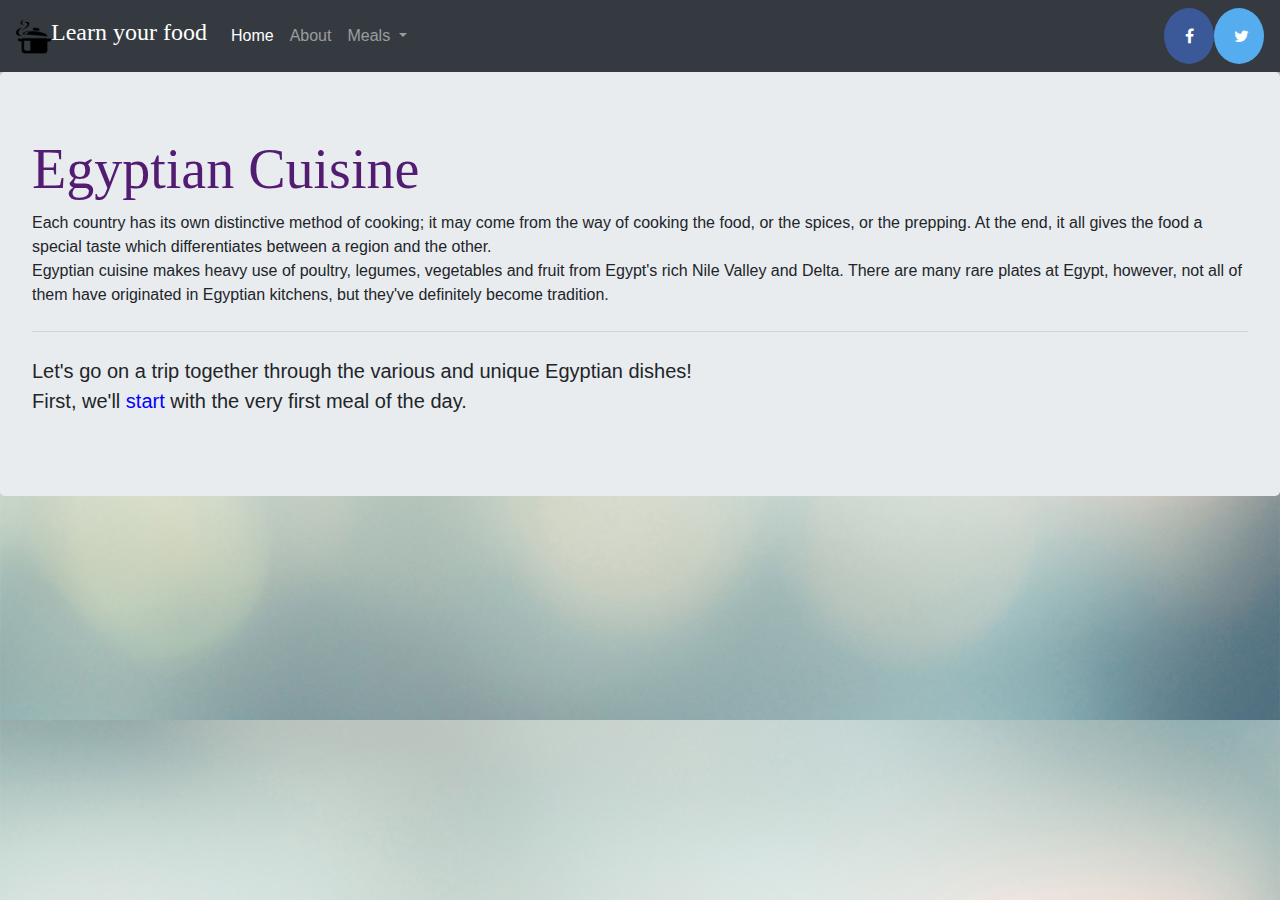
<file: index.html>
<!DOCTYPE html>
<html lang="en" dir="ltr">
  <head>
    <meta charset="utf-8">
    <meta name="viewport" content="width=device-width, initial-scale=1, shrink-to-fit=no">
    <title> Egyptian Cuisine </title>
    <link rel="stylesheet" href="https://cdn.jsdelivr.net/npm/bootstrap@4.0.0/dist/css/bootstrap.min.css" integrity="sha384-Gn5384xqQ1aoWXA+058RXPxPg6fy4IWvTNh0E263XmFcJlSAwiGgFAW/dAiS6JXm" crossorigin="anonymous">
    <link rel="stylesheet" href="style.css">
    <link rel="stylesheet" href="https://cdnjs.cloudflare.com/ajax/libs/font-awesome/4.7.0/css/font-awesome.min.css">
  </head>
  <body>

    <nav class="navbar navbar-expand-lg navbar-dark bg-dark">
      <img src="./img/logo3.png" alt="logo" class="logo">
      <a class="navbar-brand" href="index.html"> <h4> Learn your food </h4> </a>
      <button class="navbar-toggler" type="button" data-toggle="collapse" data-target="#navbarSupportedContent" aria-controls="navbarSupportedContent" aria-expanded="false" aria-label="Toggle navigation">
        <span class="navbar-toggler-icon"></span>
      </button>

      <div class="collapse navbar-collapse" id="navbarSupportedContent">
        <ul class="navbar-nav mr-auto">
          <li class="nav-item active">
            <a class="nav-link" href="index.html">Home <span class="sr-only">(current)</span></a>
          </li>
          <li class="nav-item">
            <a class="nav-link" href="about.html">About</a>
          </li>
          <li class="nav-item dropdown">
            <a class="nav-link dropdown-toggle" href="#" id="navbarDropdown" role="button" data-toggle="dropdown" aria-haspopup="true" aria-expanded="false">
              Meals
            </a>
            <div class="dropdown-menu" aria-labelledby="navbarDropdown">
              <a class="dropdown-item" href="breakfast.html">Breakfast</a>
              <a class="dropdown-item" href="dinner.html">Dinner</a>
              <a class="dropdown-item" href="dessert.html">Dessert</a>
            </div>
          </li>
        </ul>
        <a href="https://www.facebook.com/" class="fa fa-facebook"></a>
        <a href="https://twitter.com/" class="fa fa-twitter"></a>
      </div>
    </nav>


    <div class="jumbotron">
      <h1 class="display-4">Egyptian Cuisine</h1>
      <p> Each country has its own distinctive method of cooking; it may come from the way of cooking the food, or the spices, or the prepping. At the end, it all gives the food a special taste which differentiates between a region and the other.
        <br>Egyptian cuisine makes heavy use of poultry, legumes, vegetables and fruit from Egypt's rich Nile Valley and Delta. There are many rare plates at Egypt, however, not all of them have originated in Egyptian kitchens, but they've definitely become tradition. </p>

      <hr class="my-4"> <!-- 3ashan y3mel line fel nos -->
      <p class="lead">Let's go on a trip together through the various and unique Egyptian dishes! <br>First, we'll
        <a href="breakfast.html"> start </a>
        with the very first meal of the day. </p>
    </div>





    <script src="https://code.jquery.com/jquery-3.2.1.slim.min.js" integrity="sha384-KJ3o2DKtIkvYIK3UENzmM7KCkRr/rE9/Qpg6aAZGJwFDMVNA/GpGFF93hXpG5KkN" crossorigin="anonymous"></script>
    <script src="https://cdn.jsdelivr.net/npm/popper.js@1.12.9/dist/umd/popper.min.js" integrity="sha384-ApNbgh9B+Y1QKtv3Rn7W3mgPxhU9K/ScQsAP7hUibX39j7fakFPskvXusvfa0b4Q" crossorigin="anonymous"></script>
    <script src="https://cdn.jsdelivr.net/npm/bootstrap@4.0.0/dist/js/bootstrap.min.js" integrity="sha384-JZR6Spejh4U02d8jOt6vLEHfe/JQGiRRSQQxSfFWpi1MquVdAyjUar5+76PVCmYl" crossorigin="anonymous"></script>
  </body>
</html>
</file>
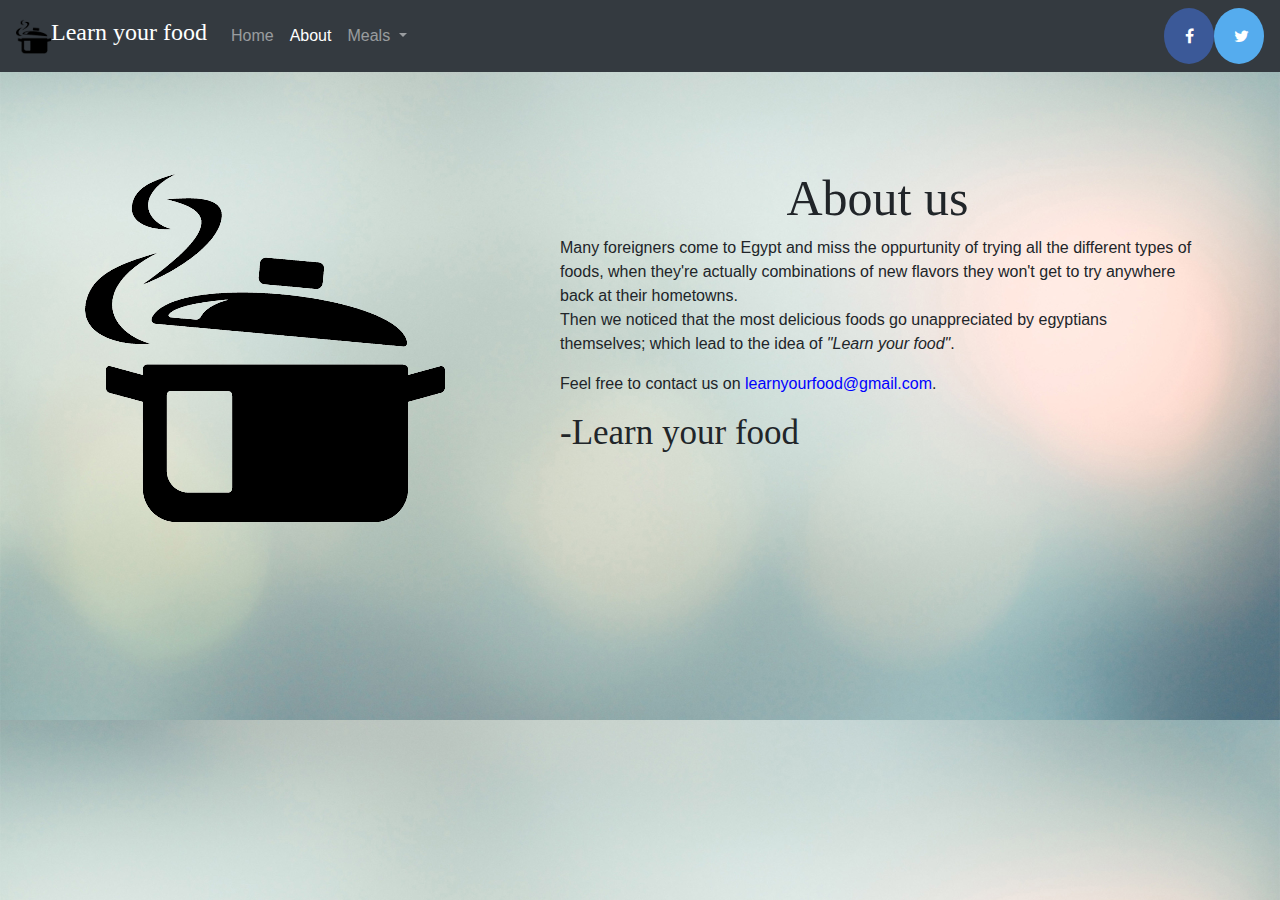
<file: about.html>
<!DOCTYPE html>
<html lang="en" dir="ltr">
  <head>
    <meta charset="utf-8">
    <meta name="viewport" content="width=device-width, initial-scale=1, shrink-to-fit=no">
    <title> Egyptian Cuisine </title>
    <link rel="stylesheet" href="https://cdn.jsdelivr.net/npm/bootstrap@4.0.0/dist/css/bootstrap.min.css" integrity="sha384-Gn5384xqQ1aoWXA+058RXPxPg6fy4IWvTNh0E263XmFcJlSAwiGgFAW/dAiS6JXm" crossorigin="anonymous">
    <link rel="stylesheet" href="style.css">
    <link rel="stylesheet" href="https://cdnjs.cloudflare.com/ajax/libs/font-awesome/4.7.0/css/font-awesome.min.css">
  </head>
  <body>

    <nav class="navbar navbar-expand-lg navbar-dark bg-dark">
      <img src="./img/logo3.png" alt="logo" class="logo">
      <a class="navbar-brand" href="index.html"> <h4> Learn your food </h4> </a>
      <button class="navbar-toggler" type="button" data-toggle="collapse" data-target="#navbarSupportedContent" aria-controls="navbarSupportedContent" aria-expanded="false" aria-label="Toggle navigation">
        <span class="navbar-toggler-icon"></span>
      </button>

      <div class="collapse navbar-collapse" id="navbarSupportedContent">
        <ul class="navbar-nav mr-auto">
          <li class="nav-item ">
            <a class="nav-link" href="index.html">Home <span class="sr-only">(current)</span></a>
          </li>
          <li class="nav-item active">
            <a class="nav-link" href="about.html">About</a>
          </li>
          <li class="nav-item dropdown">
            <a class="nav-link dropdown-toggle" href="#" id="navbarDropdown" role="button" data-toggle="dropdown" aria-haspopup="true" aria-expanded="false">
              Meals
            </a>
            <div class="dropdown-menu" aria-labelledby="navbarDropdown">
              <a class="dropdown-item" href="breakfast.html">Breakfast</a>
              <a class="dropdown-item" href="dinner.html">Dinner</a>
              <a class="dropdown-item" href="dessert.html">Dessert</a>
            </div>
          </li>
        </ul>
        <a href="https://www.facebook.com/" class="fa fa-facebook"></a>
        <a href="https://twitter.com/" class="fa fa-twitter"></a>
      </div>
    </nav>

    <br><br><br><br>
    <div class="container">
      <div class="row text-left">
        <div class="col-md-5">
          <img src="./img/logo3.png" alt="logo" >
        </div>
        <div class="col-md-7">
          <h1>About us </h1>
          <p> Many foreigners come to Egypt and miss the oppurtunity of trying all the different types of foods, when they're actually combinations of new flavors they won't get to try anywhere back at their hometowns.
            <br>Then we noticed that the most delicious foods go unappreciated by egyptians themselves; which lead to the idea of <i>"Learn your food"</i>.

          <p>Feel free to contact us on <a href="https://www.gmail.com/"> learnyourfood@gmail.com</a>.</p>
          <h4 class="change"> -Learn your food </h4>


    <script src="https://code.jquery.com/jquery-3.2.1.slim.min.js" integrity="sha384-KJ3o2DKtIkvYIK3UENzmM7KCkRr/rE9/Qpg6aAZGJwFDMVNA/GpGFF93hXpG5KkN" crossorigin="anonymous"></script>
    <script src="https://cdn.jsdelivr.net/npm/popper.js@1.12.9/dist/umd/popper.min.js" integrity="sha384-ApNbgh9B+Y1QKtv3Rn7W3mgPxhU9K/ScQsAP7hUibX39j7fakFPskvXusvfa0b4Q" crossorigin="anonymous"></script>
    <script src="https://cdn.jsdelivr.net/npm/bootstrap@4.0.0/dist/js/bootstrap.min.js" integrity="sha384-JZR6Spejh4U02d8jOt6vLEHfe/JQGiRRSQQxSfFWpi1MquVdAyjUar5+76PVCmYl" crossorigin="anonymous"></script>
  </body>
</html>
</file>
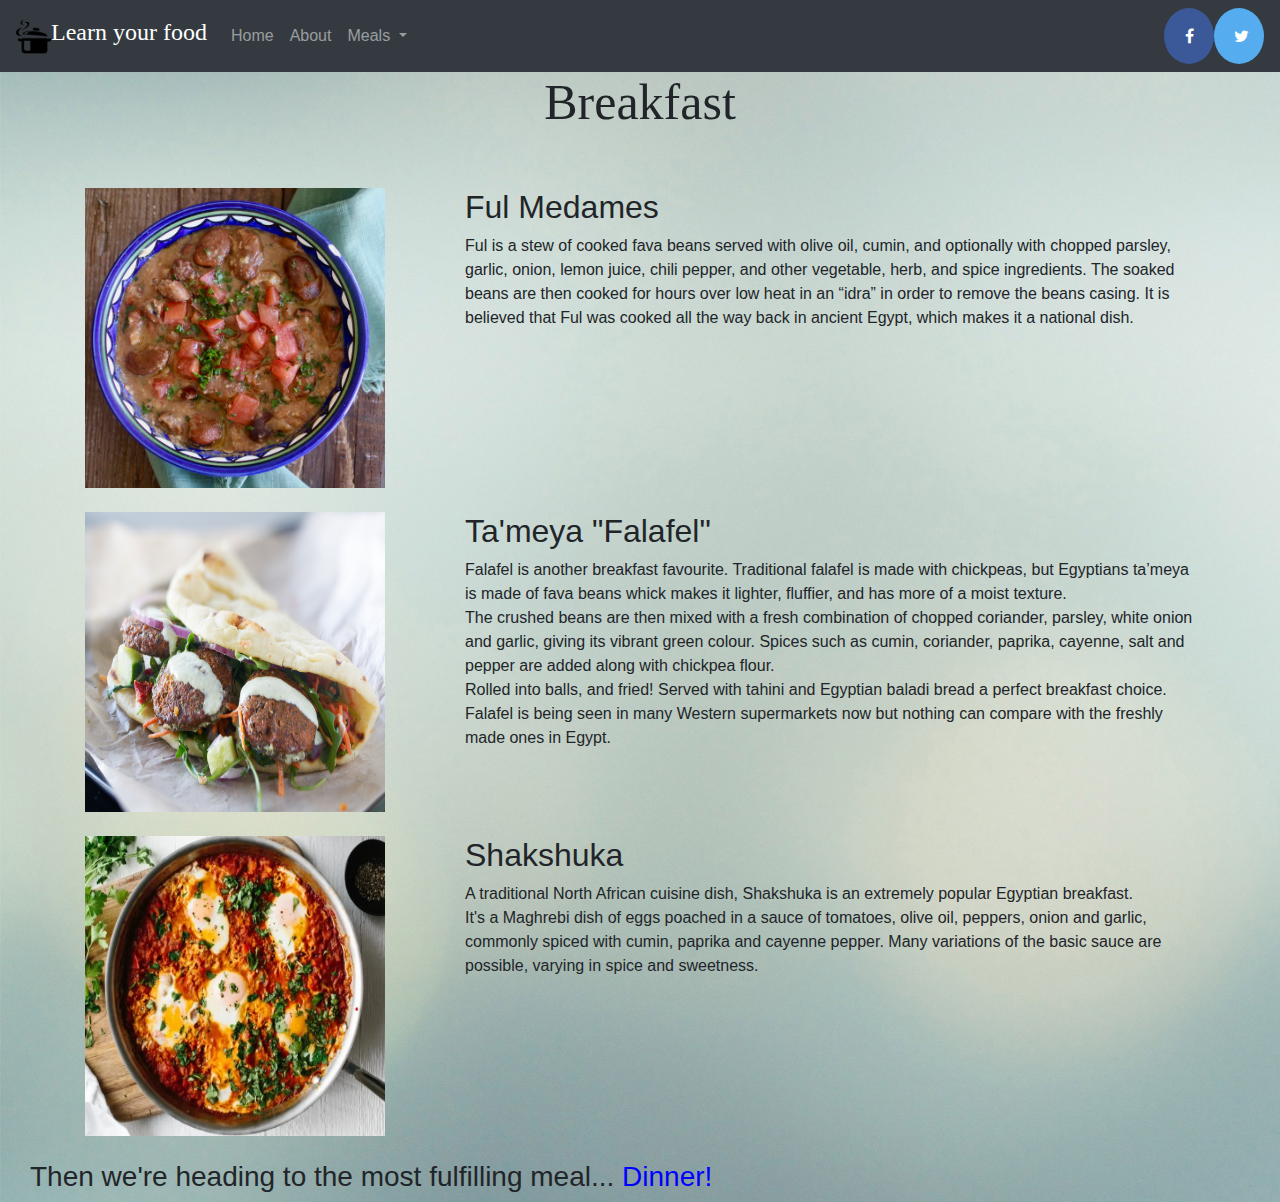
<file: breakfast.html>
<!DOCTYPE html>
<html lang="en" dir="ltr">
  <head>
    <meta charset="utf-8">
    <meta name="viewport" content="width=device-width, initial-scale=1, shrink-to-fit=no">
    <title> Egyptian Cuisine </title>
    <link rel="stylesheet" href="https://cdn.jsdelivr.net/npm/bootstrap@4.0.0/dist/css/bootstrap.min.css" integrity="sha384-Gn5384xqQ1aoWXA+058RXPxPg6fy4IWvTNh0E263XmFcJlSAwiGgFAW/dAiS6JXm" crossorigin="anonymous">
    <link rel="stylesheet" href="style.css">
    <link rel="stylesheet" href="https://cdnjs.cloudflare.com/ajax/libs/font-awesome/4.7.0/css/font-awesome.min.css">
  </head>
  <body>

    <nav class="navbar navbar-expand-lg navbar-dark bg-dark">
      <img src="./img/logo3.png" alt="logo" class="logo">
      <a class="navbar-brand" href="index.html"> <h4> Learn your food </h4> </a>
      <button class="navbar-toggler" type="button" data-toggle="collapse" data-target="#navbarSupportedContent" aria-controls="navbarSupportedContent" aria-expanded="false" aria-label="Toggle navigation">
        <span class="navbar-toggler-icon"></span>
      </button>

      <div class="collapse navbar-collapse" id="navbarSupportedContent">
        <ul class="navbar-nav mr-auto">
          <li class="nav-item">
            <a class="nav-link" href="index.html">Home <span class="sr-only">(current)</span></a>
          </li>
          <li class="nav-item">
            <a class="nav-link" href="about.html">About</a>
          </li>
          <li class="nav-item dropdown">
            <a class="nav-link dropdown-toggle" href="#" id="navbarDropdown" role="button" data-toggle="dropdown" aria-haspopup="true" aria-expanded="false">
              Meals
            </a>
            <div class="dropdown-menu" aria-labelledby="navbarDropdown">
              <a class="dropdown-item active" href="breakfast.html">Breakfast</a>
              <a class="dropdown-item" href="dinner.html">Dinner</a>
              <a class="dropdown-item" href="dessert.html">Dessert</a>
            </div>
          </li>
        </ul>
        <a href="https://www.facebook.com/" class="fa fa-facebook"></a>
        <a href="https://twitter.com/" class="fa fa-twitter"></a>
      </div>
    </nav>


    <h1> Breakfast </h1>
    <br><br>
    <div class="container">
      <div class="row text-left">
        <div class="col-md-4">
          <img src="./img/ful2.jpeg" alt="Ful Medames" class="imgbk">
        </div>
        <div class="col-md-8">
          <h2> Ful Medames </h2>
          <p>Ful is a stew of cooked fava beans served with olive oil, cumin, and optionally with chopped parsley, garlic, onion, lemon juice, chili pepper, and other vegetable, herb, and spice ingredients. The soaked beans are then cooked for hours over low heat in an “idra” in order to remove the beans casing. It is believed that Ful was cooked all the way back in ancient Egypt, which makes it a national dish. </p>
        </div>
      </div>
    </div>
    <br>
    <div class="container">
      <div class="row text-left">
        <div class="col-md-4">
          <img src="./img/falafel.jpg" alt="Taameya" class="imgbk">
        </div>
        <div class="col-md-8">
          <h2> Ta'meya "Falafel"</h2>
          <p>Falafel is another breakfast favourite. Traditional falafel is made with chickpeas, but Egyptians ta’meya is made of fava beans whick makes it lighter, fluffier, and has more of a moist texture. <br> The crushed beans are then mixed with a fresh combination of chopped coriander, parsley, white onion and garlic, giving its vibrant green colour. Spices such as cumin, coriander, paprika, cayenne, salt and pepper are added along with chickpea flour.<br> Rolled into balls, and fried! Served with tahini and Egyptian baladi bread a perfect breakfast choice. Falafel is being seen in many Western supermarkets now but nothing can compare with the freshly made ones in Egypt.</p>
        </div>
      </div>
    </div>
    <br>
    <div class="container">
      <div class="row text-left">
        <div class="col-md-4">
          <img src="./img/shakshuka.jpg" alt="Shakshuka" class="imgbk">
        </div>
        <div class="col-md-8">
          <h2> Shakshuka</h2>
          <p>A traditional North African cuisine dish, Shakshuka is an extremely popular Egyptian breakfast.<br> It's a Maghrebi dish of eggs poached in a sauce of tomatoes, olive oil, peppers, onion and garlic, commonly spiced with cumin, paprika and cayenne pepper. Many variations of the basic sauce are possible, varying in spice and sweetness.</p>
        </div>
      </div>
    </div>
    <br><h3 class="txtind"> Then we're heading to the most fulfilling meal...<a href="dinner.html"> Dinner! </a></h3>


    <script src="https://code.jquery.com/jquery-3.2.1.slim.min.js" integrity="sha384-KJ3o2DKtIkvYIK3UENzmM7KCkRr/rE9/Qpg6aAZGJwFDMVNA/GpGFF93hXpG5KkN" crossorigin="anonymous"></script>
    <script src="https://cdn.jsdelivr.net/npm/popper.js@1.12.9/dist/umd/popper.min.js" integrity="sha384-ApNbgh9B+Y1QKtv3Rn7W3mgPxhU9K/ScQsAP7hUibX39j7fakFPskvXusvfa0b4Q" crossorigin="anonymous"></script>
    <script src="https://cdn.jsdelivr.net/npm/bootstrap@4.0.0/dist/js/bootstrap.min.js" integrity="sha384-JZR6Spejh4U02d8jOt6vLEHfe/JQGiRRSQQxSfFWpi1MquVdAyjUar5+76PVCmYl" crossorigin="anonymous"></script>
  </body>
</html>
</file>
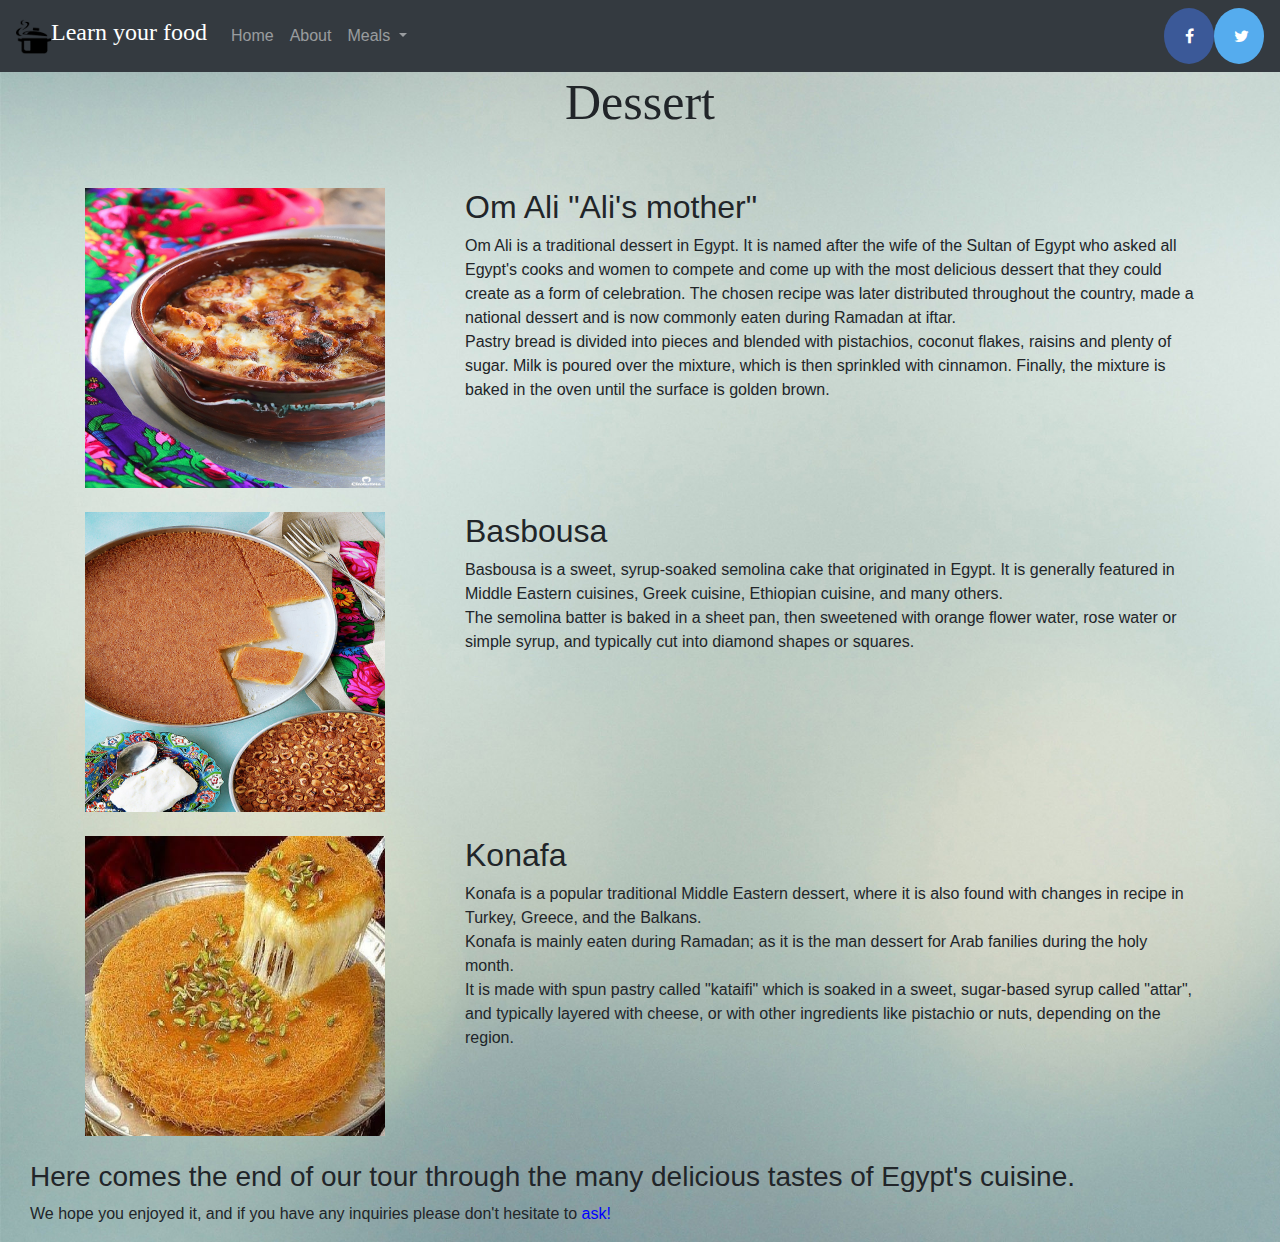
<file: dessert.html>
<!DOCTYPE html>
<html lang="en" dir="ltr">
  <head>
    <meta charset="utf-8">
    <meta name="viewport" content="width=device-width, initial-scale=1, shrink-to-fit=no">
    <title> Egyptian Cuisine </title>
    <link rel="stylesheet" href="https://cdn.jsdelivr.net/npm/bootstrap@4.0.0/dist/css/bootstrap.min.css" integrity="sha384-Gn5384xqQ1aoWXA+058RXPxPg6fy4IWvTNh0E263XmFcJlSAwiGgFAW/dAiS6JXm" crossorigin="anonymous">
    <link rel="stylesheet" href="style.css">
    <link rel="stylesheet" href="https://cdnjs.cloudflare.com/ajax/libs/font-awesome/4.7.0/css/font-awesome.min.css">
  </head>
  <body>

    <nav class="navbar navbar-expand-lg navbar-dark bg-dark">
      <img src="./img/logo3.png" alt="logo" class="logo">
      <a class="navbar-brand" href="index.html"> <h4> Learn your food </h4> </a>
      <button class="navbar-toggler" type="button" data-toggle="collapse" data-target="#navbarSupportedContent" aria-controls="navbarSupportedContent" aria-expanded="false" aria-label="Toggle navigation">
        <span class="navbar-toggler-icon"></span>
      </button>

      <div class="collapse navbar-collapse" id="navbarSupportedContent">
        <ul class="navbar-nav mr-auto">
          <li class="nav-item ">
            <a class="nav-link" href="index.html">Home <span class="sr-only">(current)</span></a>
          </li>
          <li class="nav-item">
            <a class="nav-link" href="about.html">About</a>
          </li>
          <li class="nav-item dropdown">
            <a class="nav-link dropdown-toggle" href="#" id="navbarDropdown" role="button" data-toggle="dropdown" aria-haspopup="true" aria-expanded="false">
              Meals
            </a>
            <div class="dropdown-menu" aria-labelledby="navbarDropdown">
              <a class="dropdown-item" href="breakfast.html">Breakfast</a>
              <a class="dropdown-item" href="dinner.html">Dinner</a>
              <a class="dropdown-item active" href="dessert.html">Dessert</a>
            </div>
          </li>
        </ul>
        <a href="https://www.facebook.com/" class="fa fa-facebook"></a>
        <a href="https://twitter.com/" class="fa fa-twitter"></a>
      </div>
    </nav>


    <h1> Dessert </h1>
    <br><br>
    <div class="container">
      <div class="row text-left">
        <div class="col-md-4">
          <img src="./img/omali.jpg" alt="Om Ali" class="imgbk">
        </div>
        <div class="col-md-8">
          <h2> Om Ali "Ali's mother" </h2>
          <p>Om Ali is a traditional dessert in Egypt. It is named after the wife of the Sultan of Egypt who asked all Egypt's cooks and women to compete and come up with the most delicious dessert that they could create as a form of celebration. The chosen recipe was later distributed throughout the country, made a national dessert and is now commonly eaten during Ramadan at iftar. <br> Pastry bread is divided into pieces and blended with pistachios, coconut flakes, raisins and plenty of sugar. Milk is poured over the mixture, which is then sprinkled with cinnamon. Finally, the mixture is baked in the oven until the surface is golden brown.</p>
        </div>
      </div>
    </div>
    <br>
    <div class="container">
      <div class="row text-left">
        <div class="col-md-4">
          <img src="./img/basbousa2.jpg" alt="Basbousa" class="imgbk">
        </div>
        <div class="col-md-8">
          <h2> Basbousa </h2>
          <p>Basbousa is a sweet, syrup-soaked semolina cake that originated in Egypt. It is generally featured in Middle Eastern cuisines, Greek cuisine, Ethiopian cuisine, and many others. <br> The semolina batter is baked in a sheet pan, then sweetened with orange flower water, rose water or simple syrup, and typically cut into diamond shapes or squares. </p>
        </div>
      </div>
    </div>
    <br>
    <div class="container">
      <div class="row text-left">
        <div class="col-md-4">
          <img src="./img/konafa.jpg" alt="Konafa" class="imgbk">
        </div>
        <div class="col-md-8">
          <h2> Konafa </h2>
          <p>Konafa is a popular traditional Middle Eastern dessert, where it is also found with changes in recipe in Turkey, Greece, and the Balkans.<br>Konafa is mainly eaten during Ramadan; as it is the man dessert for Arab fanilies during the holy month.<br> It is made with spun pastry called "kataifi" which is soaked in a sweet, sugar-based syrup called "attar", and typically layered with cheese, or with other ingredients like pistachio or nuts, depending on the region. <br></p>
        </div>
      </div>
    </div>
    <br><h3 class="txtind"> Here comes the end of our tour through the many delicious tastes of Egypt's cuisine.</h3> <p class="txtind"> We hope you enjoyed it, and if you have any inquiries please don't hesitate to <a href="about.html"> ask! </a></p>


    <script src="https://code.jquery.com/jquery-3.2.1.slim.min.js" integrity="sha384-KJ3o2DKtIkvYIK3UENzmM7KCkRr/rE9/Qpg6aAZGJwFDMVNA/GpGFF93hXpG5KkN" crossorigin="anonymous"></script>
    <script src="https://cdn.jsdelivr.net/npm/popper.js@1.12.9/dist/umd/popper.min.js" integrity="sha384-ApNbgh9B+Y1QKtv3Rn7W3mgPxhU9K/ScQsAP7hUibX39j7fakFPskvXusvfa0b4Q" crossorigin="anonymous"></script>
    <script src="https://cdn.jsdelivr.net/npm/bootstrap@4.0.0/dist/js/bootstrap.min.js" integrity="sha384-JZR6Spejh4U02d8jOt6vLEHfe/JQGiRRSQQxSfFWpi1MquVdAyjUar5+76PVCmYl" crossorigin="anonymous"></script>
  </body>
</html>
</file>
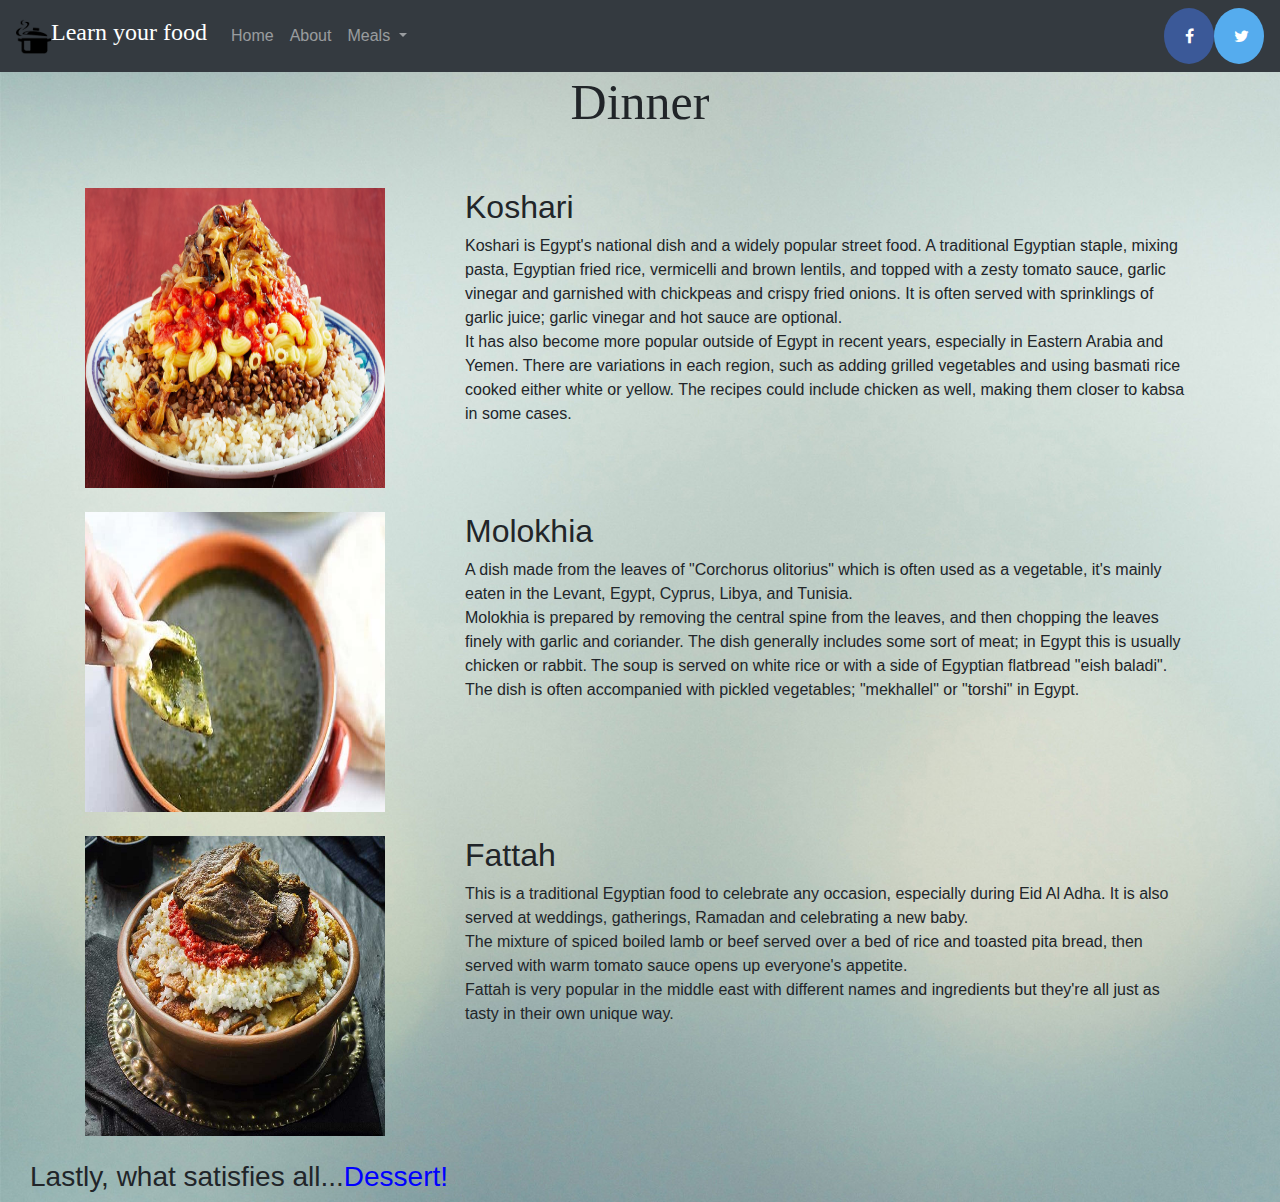
<file: dinner.html>
<!DOCTYPE html>
<html lang="en" dir="ltr">
  <head>
    <meta charset="utf-8">
    <meta name="viewport" content="width=device-width, initial-scale=1, shrink-to-fit=no">
    <title> Egyptian Cuisine </title>
    <link rel="stylesheet" href="https://cdn.jsdelivr.net/npm/bootstrap@4.0.0/dist/css/bootstrap.min.css" integrity="sha384-Gn5384xqQ1aoWXA+058RXPxPg6fy4IWvTNh0E263XmFcJlSAwiGgFAW/dAiS6JXm" crossorigin="anonymous">
    <link rel="stylesheet" href="style.css">
    <link rel="stylesheet" href="https://cdnjs.cloudflare.com/ajax/libs/font-awesome/4.7.0/css/font-awesome.min.css">
  </head>
  <body>

    <nav class="navbar navbar-expand-lg navbar-dark bg-dark">
      <img src="./img/logo3.png" alt="logo" class="logo">
      <a class="navbar-brand" href="index.html"> <h4> Learn your food </h4> </a>
      <button class="navbar-toggler" type="button" data-toggle="collapse" data-target="#navbarSupportedContent" aria-controls="navbarSupportedContent" aria-expanded="false" aria-label="Toggle navigation">
        <span class="navbar-toggler-icon"></span>
      </button>

      <div class="collapse navbar-collapse" id="navbarSupportedContent">
        <ul class="navbar-nav mr-auto">
          <li class="nav-item">
            <a class="nav-link" href="index.html">Home <span class="sr-only">(current)</span></a>
          </li>
          <li class="nav-item">
            <a class="nav-link" href="about.html">About</a>
          </li>
          <li class="nav-item dropdown">
            <a class="nav-link dropdown-toggle" href="#" id="navbarDropdown" role="button" data-toggle="dropdown" aria-haspopup="true" aria-expanded="false">
              Meals
            </a>
            <div class="dropdown-menu" aria-labelledby="navbarDropdown">
              <a class="dropdown-item" href="breakfast.html">Breakfast</a>
              <a class="dropdown-item active" href="dinner.html">Dinner</a>
              <a class="dropdown-item" href="dessert.html">Dessert</a>
            </div>
          </li>
        </ul>
        <a href="https://www.facebook.com/" class="fa fa-facebook"></a>
        <a href="https://twitter.com/" class="fa fa-twitter"></a>
      </div>
    </nav>


    <h1> Dinner </h1>
    <br><br>
    <div class="container">
      <div class="row text-left">
        <div class="col-md-4">
          <img src="./img/koshari.jpg" alt="Koshari" class="imgbk">
        </div>
        <div class="col-md-8">
          <h2> Koshari </h2>
          <p>Koshari is Egypt's national dish and a widely popular street food. A traditional Egyptian staple, mixing pasta, Egyptian fried rice, vermicelli and brown lentils, and topped with a zesty tomato sauce, garlic vinegar and garnished with chickpeas and crispy fried onions. It is often served with sprinklings of garlic juice; garlic vinegar and hot sauce are optional.<br> It has also become more popular outside of Egypt in recent years, especially in Eastern Arabia and Yemen. There are variations in each region, such as adding grilled vegetables and using basmati rice cooked either white or yellow. The recipes could include chicken as well, making them closer to kabsa in some cases.</p>
        </div>
      </div>
    </div>
    <br>
    <div class="container">
      <div class="row text-left">
        <div class="col-md-4">
          <img src="./img/molokhia.jpg" alt="Molokhia" class="imgbk">
        </div>
        <div class="col-md-8">
          <h2> Molokhia </h2>
          <p>A dish made from the leaves of "Corchorus olitorius" which is often used as a vegetable, it's mainly eaten in the Levant, Egypt, Cyprus, Libya, and Tunisia. <br> Molokhia is prepared by removing the central spine from the leaves, and then chopping the leaves finely with garlic and coriander. The dish generally includes some sort of meat; in Egypt this is usually chicken or rabbit. The soup is served on white rice or with a side of Egyptian flatbread "eish baladi". The dish is often accompanied with pickled vegetables; "mekhallel" or "torshi" in Egypt.</p>
        </div>
      </div>
    </div>
    <br>
    <div class="container">
      <div class="row text-left">
        <div class="col-md-4">
          <img src="./img/fattah.jpg" alt="Fattah" class="imgbk">
        </div>
        <div class="col-md-8">
          <h2> Fattah </h2>
          <p>This is a traditional Egyptian food to celebrate any occasion, especially during Eid Al Adha. It is also served at weddings, gatherings, Ramadan and celebrating a new baby. <br>The mixture of spiced boiled lamb or beef served over a bed of rice and toasted pita bread, then served with warm tomato sauce opens up everyone's appetite.<br>Fattah is very popular in the middle east with different names and ingredients but they're all just as tasty in their own unique way.</p>
        </div>
      </div>
    </div>
    <br><h3 class="txtind"> Lastly, what satisfies all...<a href="dessert.html">Dessert!</a></h3>















    <script src="https://code.jquery.com/jquery-3.2.1.slim.min.js" integrity="sha384-KJ3o2DKtIkvYIK3UENzmM7KCkRr/rE9/Qpg6aAZGJwFDMVNA/GpGFF93hXpG5KkN" crossorigin="anonymous"></script>
    <script src="https://cdn.jsdelivr.net/npm/popper.js@1.12.9/dist/umd/popper.min.js" integrity="sha384-ApNbgh9B+Y1QKtv3Rn7W3mgPxhU9K/ScQsAP7hUibX39j7fakFPskvXusvfa0b4Q" crossorigin="anonymous"></script>
    <script src="https://cdn.jsdelivr.net/npm/bootstrap@4.0.0/dist/js/bootstrap.min.js" integrity="sha384-JZR6Spejh4U02d8jOt6vLEHfe/JQGiRRSQQxSfFWpi1MquVdAyjUar5+76PVCmYl" crossorigin="anonymous"></script>
  </body>
</html>
</file>
<file: style.css>
.jumbotron {
  /*background-color: rgb(181, 235, 255); */
  background-size: cover;
}

.display-4{
  color: rgb(83, 28, 115);
  text-align: left;
}

body{
  background-image: url("./img/bg2.jpg");
  background-size: cover;
}

h1{
  text-align: center;
  font-family: "Times New Roman",serif;
  font-size: 50px;
}

h4{
  font-family: "Edwardian Script ITC regular","Times New Roman", serif ;
}

.imgbk{
  width: 300px;
  height: 300px;
}

.txtind{
  text-indent: 30px;
}

.change{
  font-size: 35px;
}

.logo{
  width: 35px;
  height: 35px;
}

/* Style all font awesome icons */
.fa {
  padding: 20px;
  font-size: 30px;
  width: 50px;
  text-align: center;
  text-decoration: none;
  border-radius: 50%;
}

/* Add a hover effect if you want */
.fa:hover {
  opacity: 0.7;
}

/* Set a specific color for each brand */

/* Facebook */
.fa-facebook {
  background: #3B5998;
  color: white;
}

/* Twitter */
.fa-twitter {
  background: #55ACEE;
  color: white;
}

a{
  color: blue;
}
</file>
